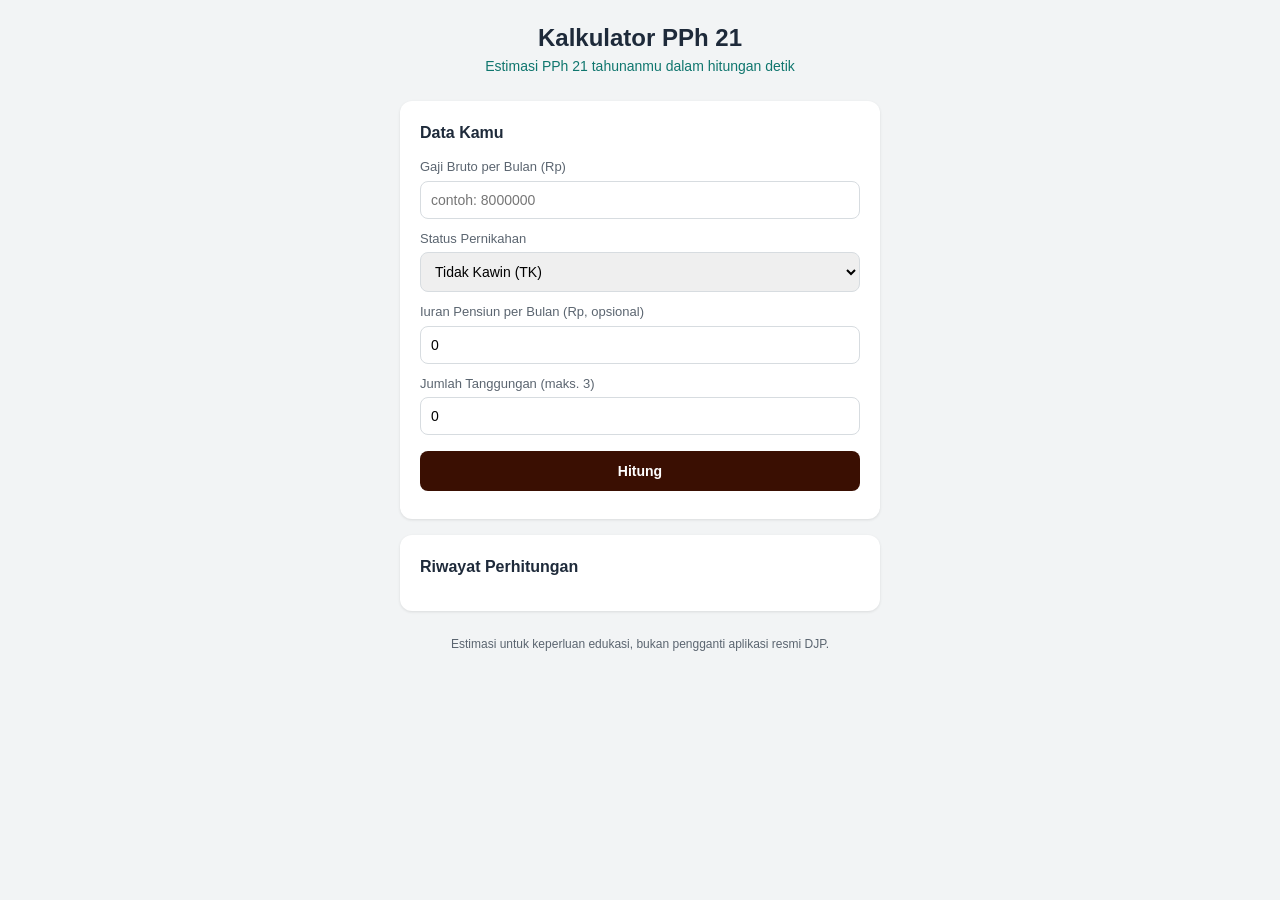
<file: index.html>
<!DOCTYPE html>
<html lang="id">
<head>
  <meta charset="UTF-8">
  <meta name="viewport" content="width=device-width, initial-scale=1.0">
  <title>Kalkulator PPh 21 Sederhana</title>
  <link rel="stylesheet" href="style.css">
</head>
<body>

  <header>
    <h1>Kalkulator PPh 21</h1>
    <p>Estimasi PPh 21 tahunanmu dalam hitungan detik</p>
  </header>

  <main>
    <!-- Kartu Form -->
    <section class="kartu-form">
      <h2>Data Kamu</h2>

      <label for="gaji">Gaji Bruto per Bulan (Rp)</label>
      <input type="number" id="gaji" placeholder="contoh: 8000000">

      <label for="status">Status Pernikahan</label>
      <select id="status">
        <option value="TK">Tidak Kawin (TK)</option>
        <option value="K">Kawin (K)</option>
      </select>

      <label for="pensiun">Iuran Pensiun per Bulan (Rp, opsional)</label>
      <input type="number" id="pensiun" placeholder="0" value="0">
      <label for="tanggungan">Jumlah Tanggungan (maks. 3)</label>
      <input type="number" id="tanggungan" min="0" max="3" value="0">

      <button id="btnHitung">Hitung</button>
      <p id="pesanError" class="error"></p>
    </section>

    <!-- Kartu Hasil, sembunyi dulu sampai user klik Hitung -->
  <section class="kartu-hasil" id="kartuHasil" hidden>
    <h2>Hasil Perhitungan</h2>
    <p class="catatan">
      ⓘ Ini estimasi <strong>pajak tahunan</strong> pakai tarif progresif Pasal 17 UU HPP,
      bukan potongan bulanan skema TER yang biasa dipakai Januari–November. Untuk potongan
      per bulan, jumlahnya bisa sedikit berbeda dari slip gaji.
    </p>

    <div class="hasil-hero">
      <span class="hero-label">Take-home per Bulan</span>
      <span class="hero-value" id="hasilTakeHome"></span>
    </div>
    <p class="catatan-kecil">
      *Sudah dikurangi potongan BPJS Kesehatan: <span id="hasilBpjs"></span>/bulan
    </p>

    <div class="stat-list">
      <div class="stat-row">
        <span>PTKP</span>
        <span id="hasilPtkp"></span>
      </div>
      <div class="stat-row">
        <span>PKP</span>
        <span id="hasilPkp"></span>
      </div>
      <div class="stat-row">
        <span>Biaya Jabatan</span>
        <span id="hasilBiayaJabatan"></span>
    </div>
    <div class="stat-row">
      <span>Iuran Pensiun (Tahunan)</span>
      <span id="hasilIuranPensiun"></span>
    </div>
      <div class="stat-row">
        <span>Total Pajak Setahun</span>
        <span id="hasilTotalPajak"></span>
      </div>
    </div>

    <h3>Rincian per Lapisan Tarif</h3>
    <table id="tabelRincian"></table>
    </section>

    <!-- Riwayat -->
    <section class="riwayat">
      <h2>Riwayat Perhitungan</h2>
      <ul id="daftarRiwayat"></ul>
    </section>
  </main>

  <footer>
    <p>Estimasi untuk keperluan edukasi, bukan pengganti aplikasi resmi DJP.</p>
  </footer>

  <script src="script.js"></script>
</body>
</html>
</file>
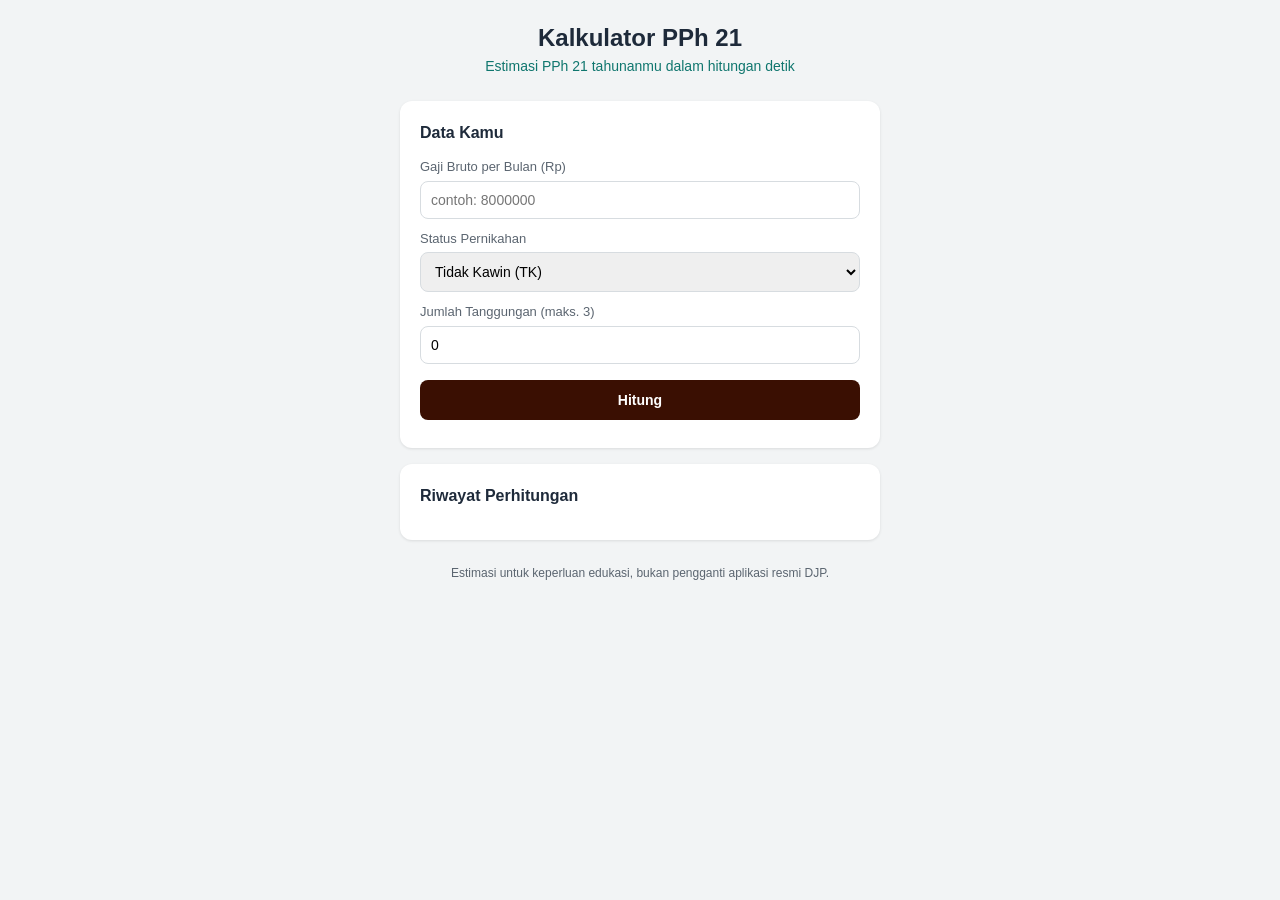
<file: Kalkulator PPh 21/index.html>
<!DOCTYPE html>
<html lang="id">
<head>
  <meta charset="UTF-8">
  <meta name="viewport" content="width=device-width, initial-scale=1.0">
  <title>Kalkulator PPh 21 Sederhana</title>
  <link rel="stylesheet" href="style.css">
</head>
<body>

  <header>
    <h1>Kalkulator PPh 21</h1>
    <p>Estimasi PPh 21 tahunanmu dalam hitungan detik</p>
  </header>

  <main>
    <!-- Kartu Form -->
    <section class="kartu-form">
      <h2>Data Kamu</h2>

      <label for="gaji">Gaji Bruto per Bulan (Rp)</label>
      <input type="number" id="gaji" placeholder="contoh: 8000000">

      <label for="status">Status Pernikahan</label>
      <select id="status">
        <option value="TK">Tidak Kawin (TK)</option>
        <option value="K">Kawin (K)</option>
      </select>

      <label for="tanggungan">Jumlah Tanggungan (maks. 3)</label>
      <input type="number" id="tanggungan" min="0" max="3" value="0">

      <button id="btnHitung">Hitung</button>
      <p id="pesanError" class="error"></p>
    </section>

    <!-- Kartu Hasil, sembunyi dulu sampai user klik Hitung -->
  <section class="kartu-hasil" id="kartuHasil" hidden>
    <h2>Hasil Perhitungan</h2>
    <p class="catatan">
      ⓘ Ini estimasi <strong>pajak tahunan</strong> pakai tarif progresif Pasal 17 UU HPP,
      bukan potongan bulanan skema TER yang biasa dipakai Januari–November. Untuk potongan
      per bulan, jumlahnya bisa sedikit berbeda dari slip gaji.
    </p>

    <div class="hasil-hero">
      <span class="hero-label">Take-home per Bulan</span>
      <span class="hero-value" id="hasilTakeHome"></span>
    </div>

    <div class="stat-list">
      <div class="stat-row">
        <span>PTKP</span>
        <span id="hasilPtkp"></span>
      </div>
      <div class="stat-row">
        <span>PKP</span>
        <span id="hasilPkp"></span>
      </div>
      <div class="stat-row">
        <span>Total Pajak Setahun</span>
        <span id="hasilTotalPajak"></span>
      </div>
    </div>

    <h3>Rincian per Lapisan Tarif</h3>
    <table id="tabelRincian"></table>
    </section>

    <!-- Riwayat -->
    <section class="riwayat">
      <h2>Riwayat Perhitungan</h2>
      <ul id="daftarRiwayat"></ul>
    </section>
  </main>

  <footer>
    <p>Estimasi untuk keperluan edukasi, bukan pengganti aplikasi resmi DJP.</p>
  </footer>

  <script src="script.js"></script>
</body>
</html>
</file>
<file: style.css>
:root {
  --space-2: 8px;
  --space-3: 12px;
  --space-4: 16px;
  --space-5: 24px;
  --space-6: 32px;
}


* {
  box-sizing: border-box;
  margin: 0;
  padding: 0;
}

body {
  padding: 32px 16px 40px;   
}

main {
  gap: var(--space-5);       
}

header {
  margin-bottom: var(--space-6);   
}

.kartu-form, .kartu-hasil, .riwayat {
  padding: var(--space-5);         
  border-radius: 18px;             
}


body {
  font-family:'Lucida Sans', 'Lucida Sans Regular', 'Lucida Grande', 'Lucida Sans Unicode', Geneva, Verdana, sans-serif;
  background: #F2F4F5;
  color: #2B333B;
  line-height: 1.5;
  padding: 20px;
}


header {
  text-align: center;
  margin-bottom: 24px;
}

header h1 {
  color: #1E2A3A;
  font-size: 24px;
}

header p {
  color: #0F766E;
  font-size: 14px;
}

main {
  max-width: 480px;
  margin: 0 auto;
  display: flex;
  flex-direction: column;
  gap: 16px;
}


.hasil-hero {
  background: #680e08;
  color: white;
  border-radius: 14px;
  padding: 18px 20px;
  margin: var(--space-4) 0 var(--space-5);
  display: flex;
  flex-direction: column;
  gap: 4px;
}

.hero-label {
  font-size: 12px;
  text-transform: uppercase;
  letter-spacing: 0.06em;
  opacity: 0.85;
}

.hero-value {
  font-size: 28px;
  font-weight: 700;
  letter-spacing: -0.01em;
}



.stat-list {
  margin-bottom: var(--space-4);
}

.stat-row {
  display: flex;
  justify-content: space-between;
  padding: 10px 0;
  border-bottom: 1px solid #D7DCE0;
  font-size: 14px;
}

.stat-row:last-child {
  border-bottom: none;
}

.stat-row span:first-child {
  color: #5B6570;
}

.stat-row span:last-child {
  font-weight: 600;
  color: #1E2A3A;
}



.kartu-form, .kartu-hasil, .riwayat {
  background: white;
  border-radius: 12px;
  padding: 20px;
  box-shadow: 0 1px 3px rgba(0,0,0,0.1);
}

.kartu-form h2, .kartu-hasil h2, .riwayat h2 {
  color: #1E2A3A;
  font-size: 16px;
  margin-bottom: 12px;
}



.kartu-hasil h3 {
  margin-top: var(--space-5);
  margin-bottom: var(--space-2);
}


.catatan-kecil {
  font-size: 11px;
  color: #5B6570;
  margin-top: -16px;
  margin-bottom: var(--space-4);
}


@media (max-width: 400px) {
  body { padding: 24px 14px 32px; }
  .kartu-form, .kartu-hasil, .riwayat { padding: var(--space-4); }
  .hero-value { font-size: 24px; }
}



label {
  display: block;
  font-size: 13px;
  color: #5B6570;
  margin-top: 10px;
  margin-bottom: 4px;
}

input, select {
  width: 100%;
  padding: 10px;
  border: 1px solid #D7DCE0;
  border-radius: 8px;
  font-size: 14px;
}

input:focus, select:focus {
  outline: none;
  border-color: #0F766E;
}

button {
  width: 100%;
  padding: 12px;
  margin-top: 16px;
  background: #3a0f02;
  color: white;
  border: none;
  border-radius: 8px;
  font-size: 14px;
  font-weight: bold;
  cursor: pointer;
  transition: background 0.2s;
}

button:hover {
  background: #000000;
}

.error {
  color: #DC2626;
  font-size: 13px;
  margin-top: 8px;
}

table {
  width: 100%;
  border-collapse: collapse;
  margin-top: 8px;
  font-size: 13px;
}

th, td {
  text-align: left;
  padding: 8px;
  border-bottom: 1px solid #D7DCE0;
}

th {
  background: #E6F4F2;
  color: #0F766E;
}

#daftarRiwayat {
  list-style: none;
}

#daftarRiwayat li {
  display: flex;
  justify-content: space-between;
  align-items: center;
  padding: 10px 0;
  border-bottom: 1px solid #D7DCE0;
  font-size: 13px;
}

#daftarRiwayat li:last-child {
  border-bottom: none;
}

.catatan {
  background: #E6F4F2;
  color: #817905;
  border-left: 3px solid #1ccf93;
  padding: 10px 12px;
  border-radius: 6px;
  font-size: 12.5px;
  line-height: 1.5;
  margin-bottom: 14px;
}

.btnHapus {
  width: auto;
  margin-top: 0;
  padding: 6px 12px;
  background: #fd2121;
  font-size: 12px;
}

footer {
  max-width: 480px;
  margin: 24px auto 0;
  text-align: center;
  font-size: 12px;
  color: #5B6570;
}
</file>
<file: Kalkulator PPh 21/style.css>
:root {
  --space-2: 8px;
  --space-3: 12px;
  --space-4: 16px;
  --space-5: 24px;
  --space-6: 32px;
}


* {
  box-sizing: border-box;
  margin: 0;
  padding: 0;
}

body {
  padding: 32px 16px 40px;   
}

main {
  gap: var(--space-5);       
}

header {
  margin-bottom: var(--space-6);   
}

.kartu-form, .kartu-hasil, .riwayat {
  padding: var(--space-5);         
  border-radius: 18px;             
}


body {
  font-family:'Lucida Sans', 'Lucida Sans Regular', 'Lucida Grande', 'Lucida Sans Unicode', Geneva, Verdana, sans-serif;
  background: #F2F4F5;
  color: #2B333B;
  line-height: 1.5;
  padding: 20px;
}


header {
  text-align: center;
  margin-bottom: 24px;
}

header h1 {
  color: #1E2A3A;
  font-size: 24px;
}

header p {
  color: #0F766E;
  font-size: 14px;
}

main {
  max-width: 480px;
  margin: 0 auto;
  display: flex;
  flex-direction: column;
  gap: 16px;
}


.hasil-hero {
  background: #680e08;
  color: white;
  border-radius: 14px;
  padding: 18px 20px;
  margin: var(--space-4) 0 var(--space-5);
  display: flex;
  flex-direction: column;
  gap: 4px;
}

.hero-label {
  font-size: 12px;
  text-transform: uppercase;
  letter-spacing: 0.06em;
  opacity: 0.85;
}

.hero-value {
  font-size: 28px;
  font-weight: 700;
  letter-spacing: -0.01em;
}



.stat-list {
  margin-bottom: var(--space-4);
}

.stat-row {
  display: flex;
  justify-content: space-between;
  padding: 10px 0;
  border-bottom: 1px solid #D7DCE0;
  font-size: 14px;
}

.stat-row:last-child {
  border-bottom: none;
}

.stat-row span:first-child {
  color: #5B6570;
}

.stat-row span:last-child {
  font-weight: 600;
  color: #1E2A3A;
}



.kartu-form, .kartu-hasil, .riwayat {
  background: white;
  border-radius: 12px;
  padding: 20px;
  box-shadow: 0 1px 3px rgba(0,0,0,0.1);
}

.kartu-form h2, .kartu-hasil h2, .riwayat h2 {
  color: #1E2A3A;
  font-size: 16px;
  margin-bottom: 12px;
}



.kartu-hasil h3 {
  margin-top: var(--space-5);
  margin-bottom: var(--space-2);
}



@media (max-width: 400px) {
  body { padding: 24px 14px 32px; }
  .kartu-form, .kartu-hasil, .riwayat { padding: var(--space-4); }
  .hero-value { font-size: 24px; }
}



label {
  display: block;
  font-size: 13px;
  color: #5B6570;
  margin-top: 10px;
  margin-bottom: 4px;
}

input, select {
  width: 100%;
  padding: 10px;
  border: 1px solid #D7DCE0;
  border-radius: 8px;
  font-size: 14px;
}

input:focus, select:focus {
  outline: none;
  border-color: #0F766E;
}

button {
  width: 100%;
  padding: 12px;
  margin-top: 16px;
  background: #3a0f02;
  color: white;
  border: none;
  border-radius: 8px;
  font-size: 14px;
  font-weight: bold;
  cursor: pointer;
  transition: background 0.2s;
}

button:hover {
  background: #000000;
}

.error {
  color: #DC2626;
  font-size: 13px;
  margin-top: 8px;
}

table {
  width: 100%;
  border-collapse: collapse;
  margin-top: 8px;
  font-size: 13px;
}

th, td {
  text-align: left;
  padding: 8px;
  border-bottom: 1px solid #D7DCE0;
}

th {
  background: #E6F4F2;
  color: #0F766E;
}

#daftarRiwayat {
  list-style: none;
}

#daftarRiwayat li {
  display: flex;
  justify-content: space-between;
  align-items: center;
  padding: 10px 0;
  border-bottom: 1px solid #D7DCE0;
  font-size: 13px;
}

#daftarRiwayat li:last-child {
  border-bottom: none;
}

.catatan {
  background: #E6F4F2;
  color: #817905;
  border-left: 3px solid #1ccf93;
  padding: 10px 12px;
  border-radius: 6px;
  font-size: 12.5px;
  line-height: 1.5;
  margin-bottom: 14px;
}

.btnHapus {
  width: auto;
  margin-top: 0;
  padding: 6px 12px;
  background: #fd2121;
  font-size: 12px;
}

footer {
  max-width: 480px;
  margin: 24px auto 0;
  text-align: center;
  font-size: 12px;
  color: #5B6570;
}
</file>
